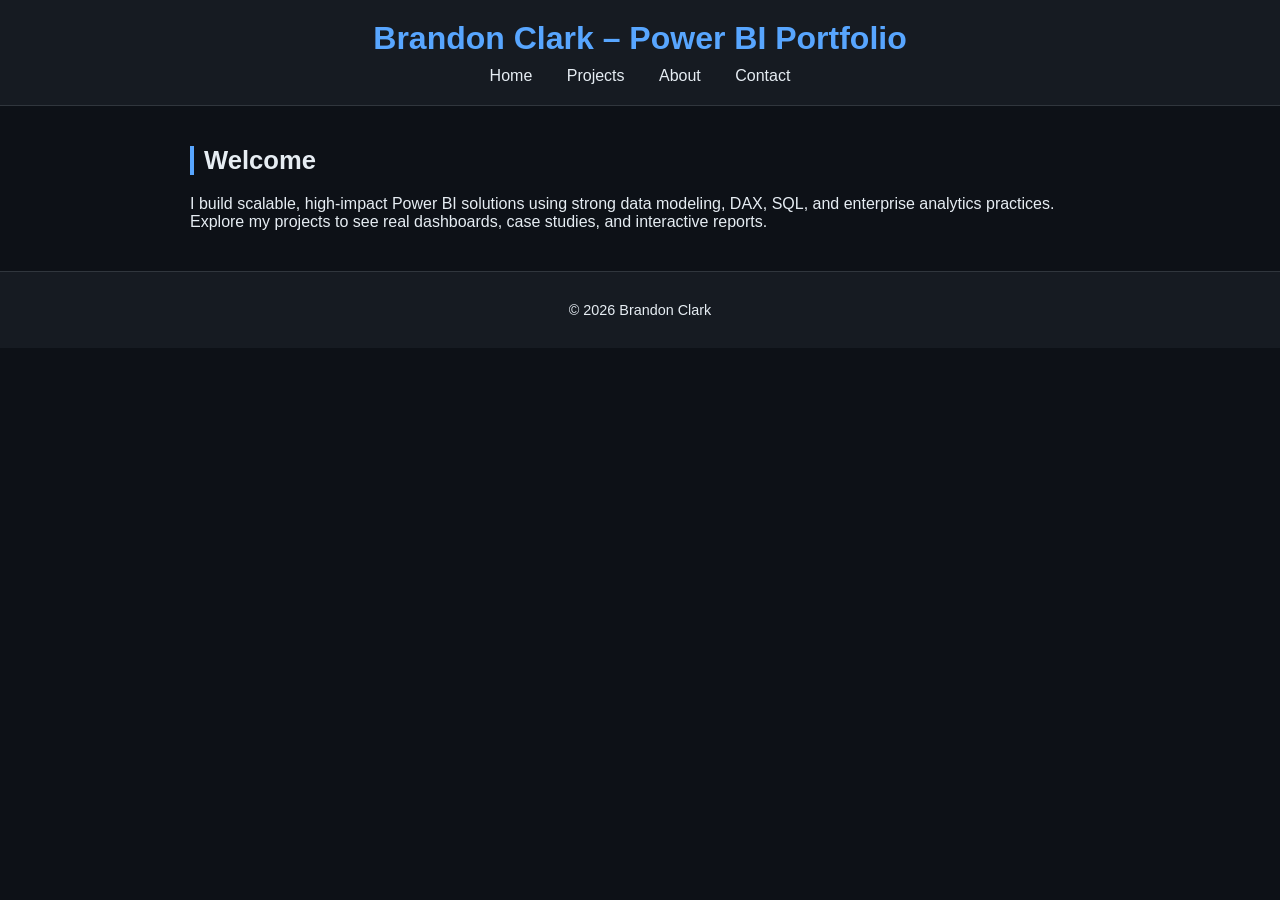
<file: index.html>
<!DOCTYPE html>
<html lang="en">
<head>
  <meta charset="UTF-8">
  <title>Brandon Clark – Power BI Portfolio</title>
  <link rel="stylesheet" href="css/style.css">
</head>

<body>
  <header>
    <h1>Brandon Clark – Power BI Portfolio</h1>
    <nav>
      <a href="index.html">Home</a>
      <a href="projects.html">Projects</a>
      <a href="about.html">About</a>
      <a href="contact.html">Contact</a>
    </nav>
  </header>

  <div class="container">
    <h2 class="section-title">Welcome</h2>
    <p>
      I build scalable, high‑impact Power BI solutions using strong data modeling, DAX, SQL, 
      and enterprise analytics practices. Explore my projects to see real dashboards, 
      case studies, and interactive reports.
    </p>
  </div>

  <footer>© 2026 Brandon Clark</footer>
</body>
</html>
</file>
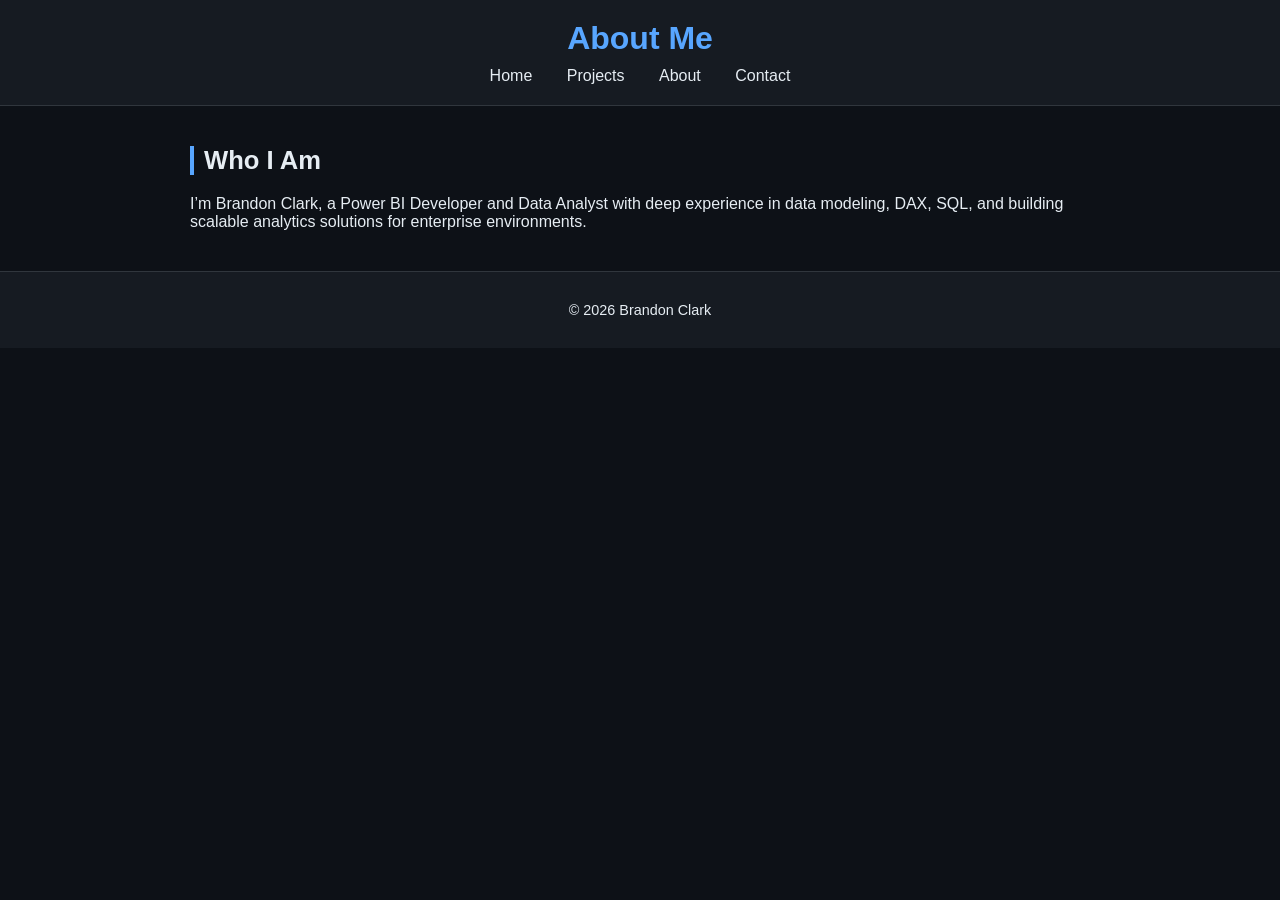
<file: about.html>
<!DOCTYPE html>
<html lang="en">
<head>
  <meta charset="UTF-8">
  <title>About – Brandon Clark</title>
  <link rel="stylesheet" href="css/style.css">
</head>

<body>
  <header>
    <h1>About Me</h1>
    <nav>
      <a href="index.html">Home</a>
      <a href="projects.html">Projects</a>
      <a href="about.html">About</a>
      <a href="contact.html">Contact</a>
    </nav>
  </header>

  <div class="container">
    <h2 class="section-title">Who I Am</h2>
    <p>
      I’m Brandon Clark, a Power BI Developer and Data Analyst with deep experience in 
      data modeling, DAX, SQL, and building scalable analytics solutions for enterprise environments.
    </p>
  </div>

  <footer>© 2026 Brandon Clark</footer>
</body>
</html>
</file>
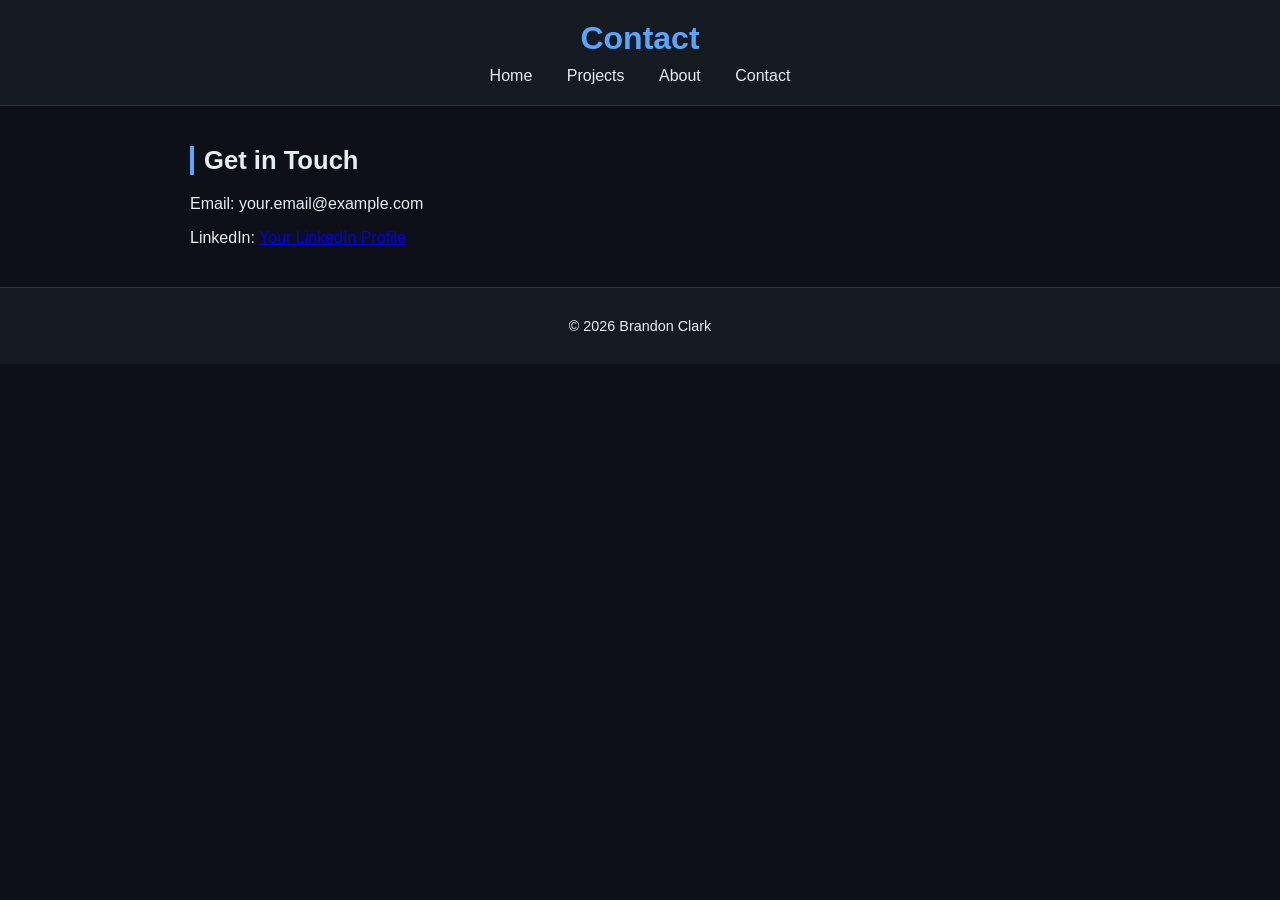
<file: contact.html>
<!DOCTYPE html>
<html lang="en">
<head>
  <meta charset="UTF-8">
  <title>Contact – Brandon Clark</title>
  <link rel="stylesheet" href="css/style.css">
</head>

<body>
  <header>
    <h1>Contact</h1>
    <nav>
      <a href="index.html">Home</a>
      <a href="projects.html">Projects</a>
      <a href="about.html">About</a>
      <a href="contact.html">Contact</a>
    </nav>
  </header>

  <div class="container">
    <h2 class="section-title">Get in Touch</h2>
    <p>Email: your.email@example.com</p>
    <p>LinkedIn: <a href="#" target="_blank">Your LinkedIn Profile</a></p>
  </div>

  <footer>© 2026 Brandon Clark</footer>
</body>
</html>
</file>
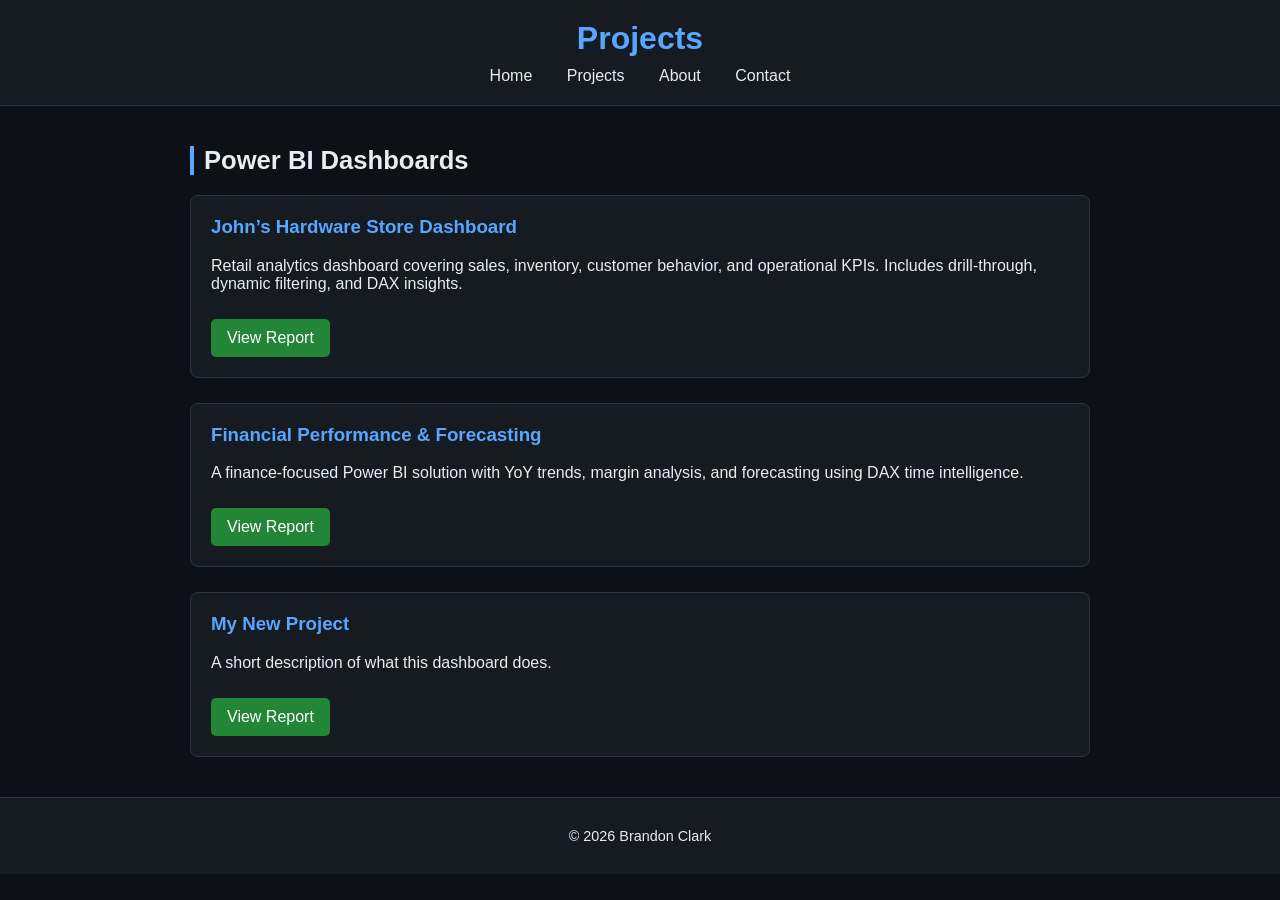
<file: Projects.html>
<!DOCTYPE html>
<html lang="en">
<head>
  <meta charset="UTF-8">
  <title>Projects – Brandon Clark</title>
  <link rel="stylesheet" href="css/style.css">
</head>

<body>
  <header>
    <h1>Projects</h1>
    <nav>
      <a href="index.html">Home</a>
      <a href="projects.html">Projects</a>
      <a href="about.html">About</a>
      <a href="contact.html">Contact</a>
    </nav>
  </header>

  <div class="container">
    <h2 class="section-title">Power BI Dashboards</h2>

    <!-- Project 1 -->
    <div class="card">
      <h3>John’s Hardware Store Dashboard</h3>
      <p>
        Retail analytics dashboard covering sales, inventory, customer behavior, 
        and operational KPIs. Includes drill‑through, dynamic filtering, and DAX insights.
      </p>
      <a href="#" target="_blank">View Report</a>
    </div>

    <!-- Project 2 -->
    <div class="card">
      <h3>Financial Performance & Forecasting</h3>
      <p>
        A finance-focused Power BI solution with YoY trends, margin analysis, and forecasting 
        using DAX time intelligence.
      </p>
      <a href="#" target="_blank">View Report</a>
    </div>

    <div class="card">
  <h3>My New Project</h3>
  <p>A short description of what this dashboard does.</p>
  <a href="YOUR_POWER_BI_LINK" target="_blank">View Report</a>
</div>

  </div>

  <footer>© 2026 Brandon Clark</footer>
</body>
</html>
</file>
<file: css/style.css>
body {
  margin: 0;
  font-family: Arial, sans-serif;
  background: #0d1117;
  color: #e6edf3;
}

header {
  background: #161b22;
  padding: 20px;
  text-align: center;
  border-bottom: 1px solid #30363d;
}

header h1 {
  margin: 0;
  font-size: 2rem;
  color: #58a6ff;
}

nav {
  margin-top: 10px;
}

nav a {
  color: #e6edf3;
  margin: 0 15px;
  text-decoration: none;
  font-size: 1rem;
}

nav a:hover {
  color: #58a6ff;
}

.container {
  max-width: 900px;
  margin: 40px auto;
  padding: 0 20px;
}

.section-title {
  font-size: 1.6rem;
  margin-bottom: 20px;
  border-left: 4px solid #58a6ff;
  padding-left: 10px;
}

.card {
  background: #161b22;
  padding: 20px;
  border-radius: 8px;
  margin-bottom: 25px;
  border: 1px solid #30363d;
}

.card h3 {
  margin-top: 0;
  color: #58a6ff;
}

.card a {
  display: inline-block;
  margin-top: 10px;
  padding: 10px 16px;
  background: #238636;
  color: white;
  text-decoration: none;
  border-radius: 5px;
}

.card a:hover {
  background: #2ea043;
}

footer {
  text-align: center;
  padding: 30px;
  margin-top: 40px;
  background: #161b22;
  border-top: 1px solid #30363d;
  font-size: 0.9rem;
}
</file>
